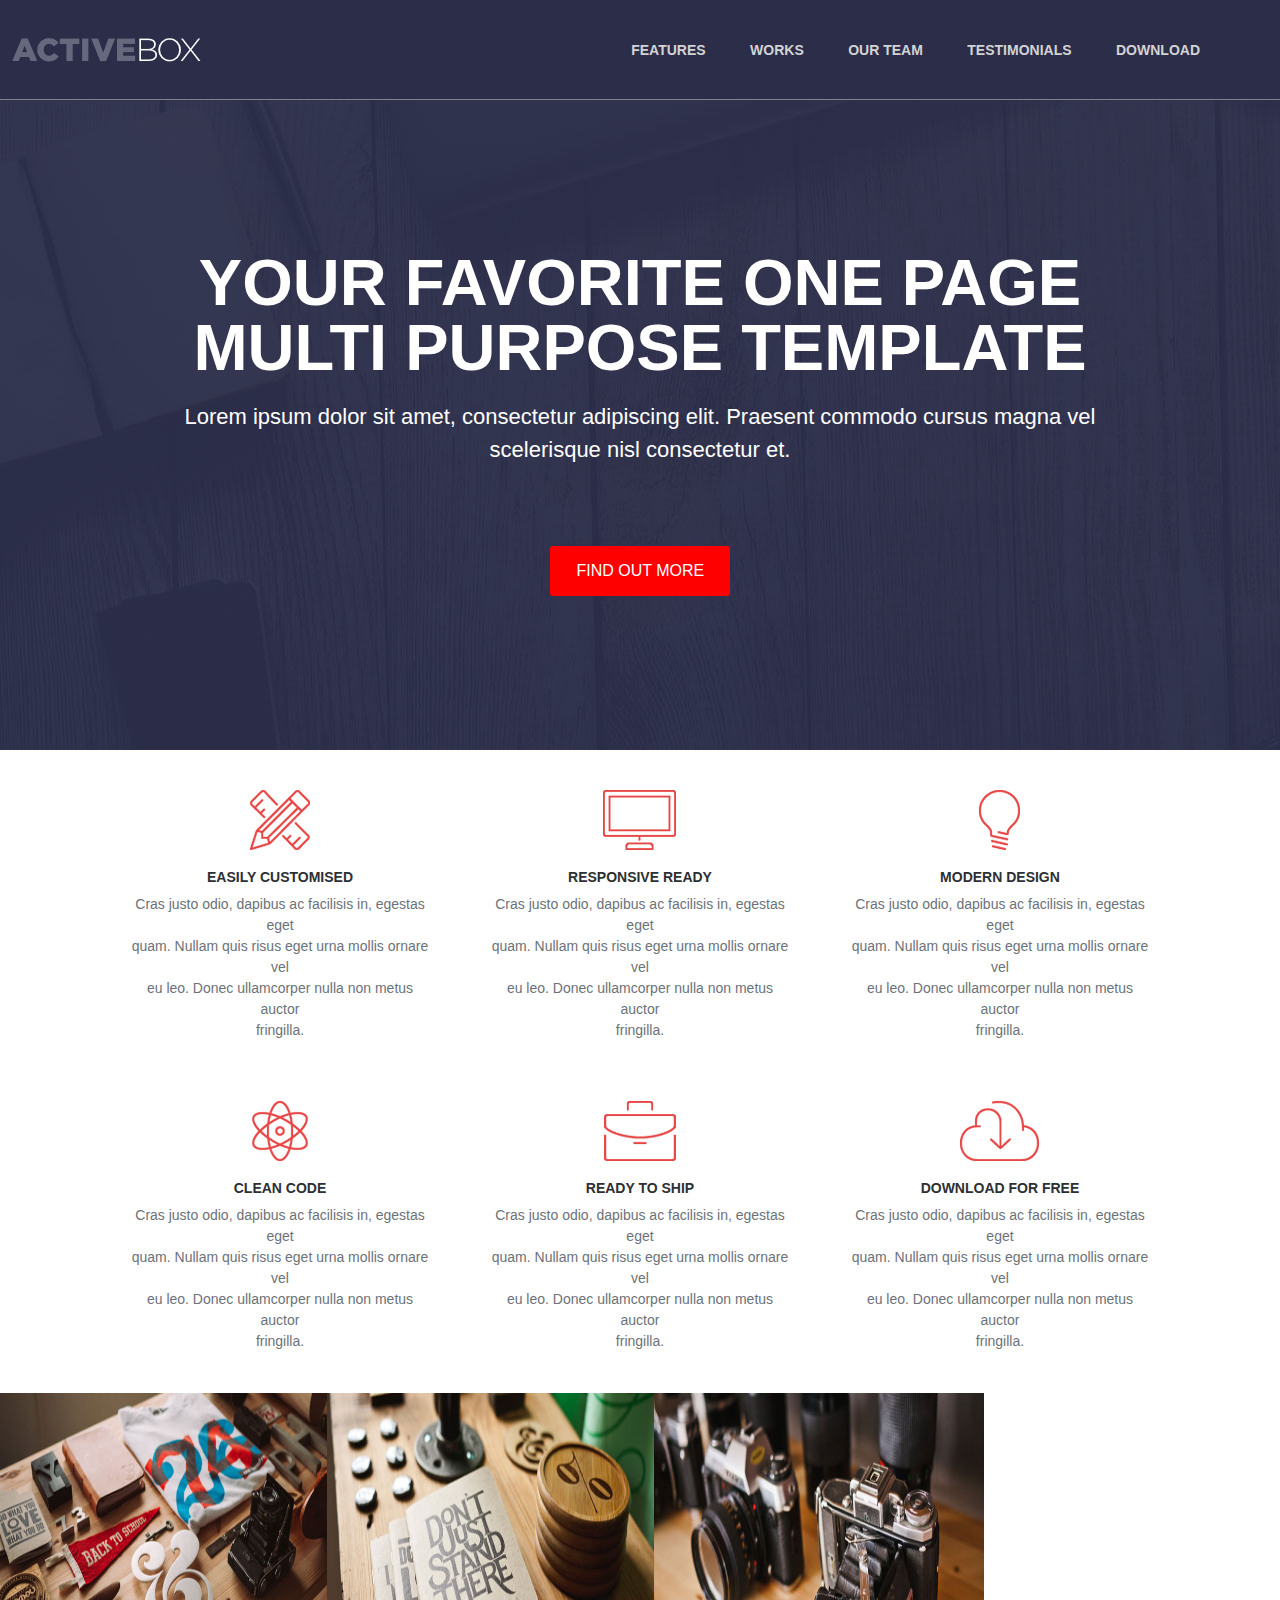
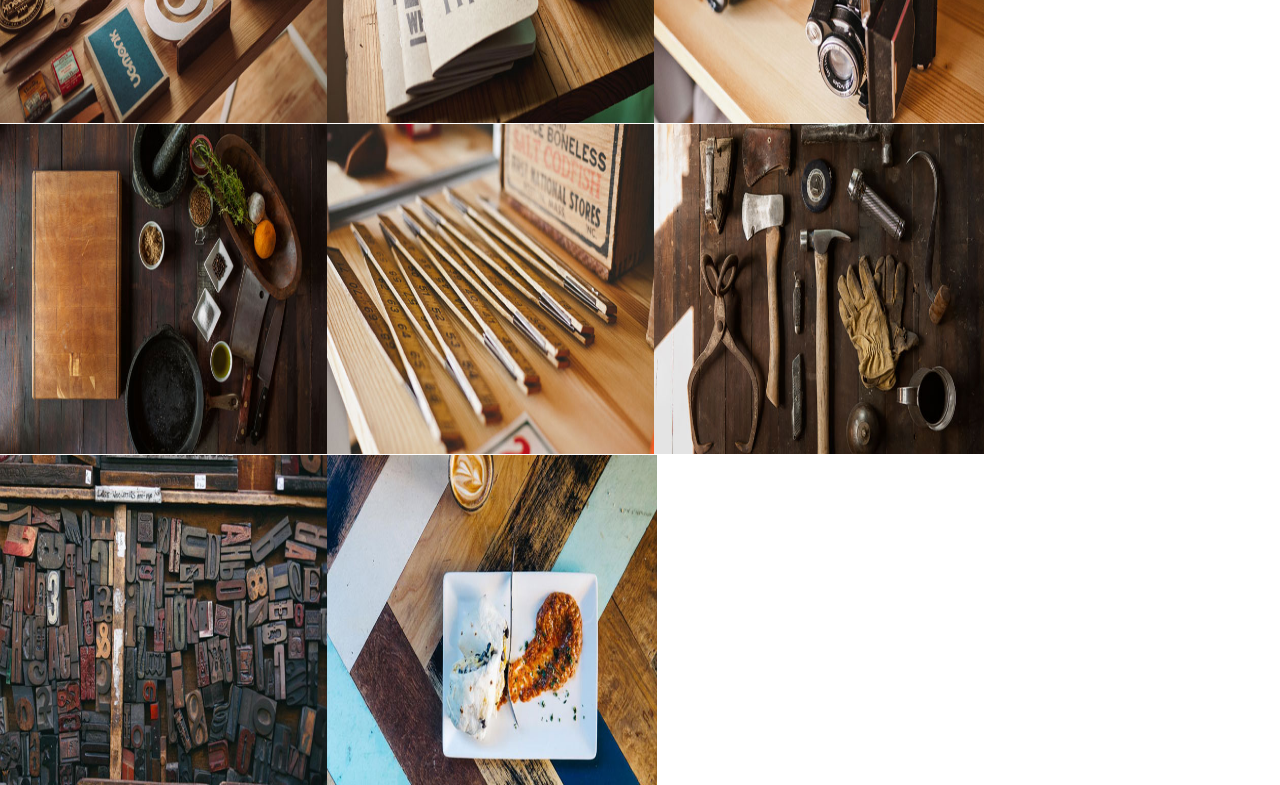
<file: index.html>
<!DOCTYPE html>
<html lang="en">
<head>
    <meta charset="UTF-8">
    <link rel="stylesheet" href="./css/reset.css">
    <link rel="stylesheet" href="./css/style.css">
    <title>ActiveBox</title>
</head>
<body>
<header class="pageHeader">
    <div class="headerInTheHeader">
        <img src="./image/logo.png" alt="">
        <ul class="headerNav">
            <li>
                <a href="">FEATURES</a>
                <a href="">WORKS</a>
                <a href="">OUR TEAM</a>
                <a href="">TESTIMONIALS</a>
                <a href="">DOWNLOAD</a>
            </li>
        </ul>

    </div>

    <h1>YOUR FAVORITE ONE PAGE <br/>
        MULTI PURPOSE TEMPLATE</h1>

    <p>Lorem ipsum dolor sit amet, consectetur adipiscing elit. Praesent commodo cursus magna vel <br/>
        scelerisque nisl consectetur et.</p>
    <div class="redBottom1">
        <p>FIND OUT MORE</p>
    </div>
</header>

<div class="feauturesContainer">
    <div class="feauturesItemContainer">
        <img src="./image/01.png" alt="">
        <h6>EASILY CUSTOMISED</h6>
        <p>Cras justo odio, dapibus ac facilisis in, egestas eget<br/>
            quam. Nullam quis risus eget urna mollis ornare vel<br/>
            eu leo. Donec ullamcorper nulla non metus auctor<br/>
            fringilla.</p>
    </div>

    <div class="feauturesItemContainer">
        <img src="./image/02.png" alt="">
        <h6>RESPONSIVE READY</h6>
        <p>Cras justo odio, dapibus ac facilisis in, egestas eget<br/>
            quam. Nullam quis risus eget urna mollis ornare vel<br/>
            eu leo. Donec ullamcorper nulla non metus auctor<br/>
            fringilla.</p>
    </div>

    <div class="feauturesItemContainer">
        <img src="./image/03.png" alt="">
        <h6>MODERN DESIGN</h6>
        <p>Cras justo odio, dapibus ac facilisis in, egestas eget<br/>
            quam. Nullam quis risus eget urna mollis ornare vel<br/>
            eu leo. Donec ullamcorper nulla non metus auctor<br/>
            fringilla.</p>
    </div>

    <div class="feauturesItemContainer">
        <img src="./image/04.png" alt="">
        <h6>CLEAN CODE</h6>
        <p>Cras justo odio, dapibus ac facilisis in, egestas eget<br/>
            quam. Nullam quis risus eget urna mollis ornare vel<br/>
            eu leo. Donec ullamcorper nulla non metus auctor<br/>
            fringilla.</p>
    </div>

    <div class="feauturesItemContainer">
        <img src="./image/05.png" alt="">
        <h6>READY TO SHIP</h6>
        <p>Cras justo odio, dapibus ac facilisis in, egestas eget<br/>
            quam. Nullam quis risus eget urna mollis ornare vel<br/>
            eu leo. Donec ullamcorper nulla non metus auctor<br/>
            fringilla.</p>
    </div>

    <div class="feauturesItemContainer">
        <img src="./image/06.png" alt="">
        <h6>DOWNLOAD FOR FREE</h6>
        <p>Cras justo odio, dapibus ac facilisis in, egestas eget<br/>
            quam. Nullam quis risus eget urna mollis ornare vel<br/>
            eu leo. Donec ullamcorper nulla non metus auctor<br/>
            fringilla.</p>
    </div>

</div>

<div class="imageContainer">
    <div class="workContainer">
        <img src="./image/work-1.jpg" alt="">
    </div>
    <div class="workContainer">
        <img src="./image/work-2.jpg" alt="">
    </div>
        <div class="workContainer">
        <img src="./image/work-3.jpg" alt="">
        </div>
            <div class="workContainer">
        <img src="./image/work-4.jpg" alt="">
            </div>
                <div class="workContainer">
        <img src="./image/work-5.jpg" alt="">
                </div>
                    <div class="workContainer">
        <img src="./image/work-6.jpg" alt="">
                    </div>
                        <div class="workContainer">
        <img src="./image/work-7.jpg" alt="">
                        </div>
                            <div class="workContainer">
        <img src="./image/work-8.jpg" alt="">
                            </div>
    </div>
</div>

<footer class="pageFooter"></footer>
</body>
</html>
</file>
<file: css/style.css>
@import "../css/reset.css";

body {
    font-family: "Raleway", sans-serif;
}

* {
    box-sizing: border-box;
}

.pageHeader {
    background-image: url("../image/banner.jpg");
    width: 100%;
    height: 750px;
    text-align: center;
}

.headerInTheHeader {
    display: flex;
    align-items: center;
    justify-content: flex-end;
    width: 100%;
    height: 100px;
    border-bottom: 0.5px solid rgba(255, 255, 255, 0.4);

}

.headerNav li > a {
    font-weight: 600;
    color: lightgray;
    font-family: "Raleway", sans-serif;
    margin: 20px;
    text-decoration: none;
    font-size: 14px;


}

.headerNav > li {
    margin: 60px;
}

.headerNav li > a:hover {
    color: white;
    transition: 0.3s;
}

.headerInTheHeader > img {
    margin-right: 350px;
}

.headerInTheHeader:hover {
    transition: background-color;
    background-color: #2C2D49;
}

.pageHeader > h1 {
    color: white;
    font-weight: 600;
    font-family: "Open Sans", sans-serif;
    font-size: 65px;
    margin-top: 150px;

}

.pageHeader > p {
    color: white;
    font-size: 22px;
    font-weight: 300;
    line-height: 1.5;
    margin-top: 20px;


}

.redBottom1 {
    margin-top: 80px;
    margin-left: 43%;
    background-color: red;
    border-radius: 3px;
    width: 180px;
    height: 50px;
    display: flex;
    align-items: center;
    justify-content: center;
    color: white;
}

/*
___________________________________________________
 */
.feauturesContainer {
    display: flex;
    flex-wrap: wrap;
    justify-content: center;
    padding: 10px 100px;
}

/*
___________________________________________________
 */
.feauturesItemContainer {
    text-align: center;
    width: 33.333%;
    padding: 30px;


}

.feauturesItemContainer > h6 {
    font-size: 14px;
    color: #2d3033;
    text-transform: uppercase;
    font-weight: 700;
    margin-bottom: 10px;

}

.feauturesItemContainer > p {
    font-size: 14px;
    line-height: 1.5;
    color: #6c7279;
}

.feauturesItemContainer > img {
    margin-bottom: 20px;
}

/*
_____________________________________________________________
 */

.imageContainer{
    display: flex;
    flex-wrap: wrap;
    width: 100%;


}

.workContainer > img{
    width: 330px;
    height: 330px;
    border: 1px;
    margin-top: 1px;
    margin-right: -3px;

}

.workContainer:hover img{
    background-color: red;

}








@media screen and (max-width: 520px) {
}
</file>
